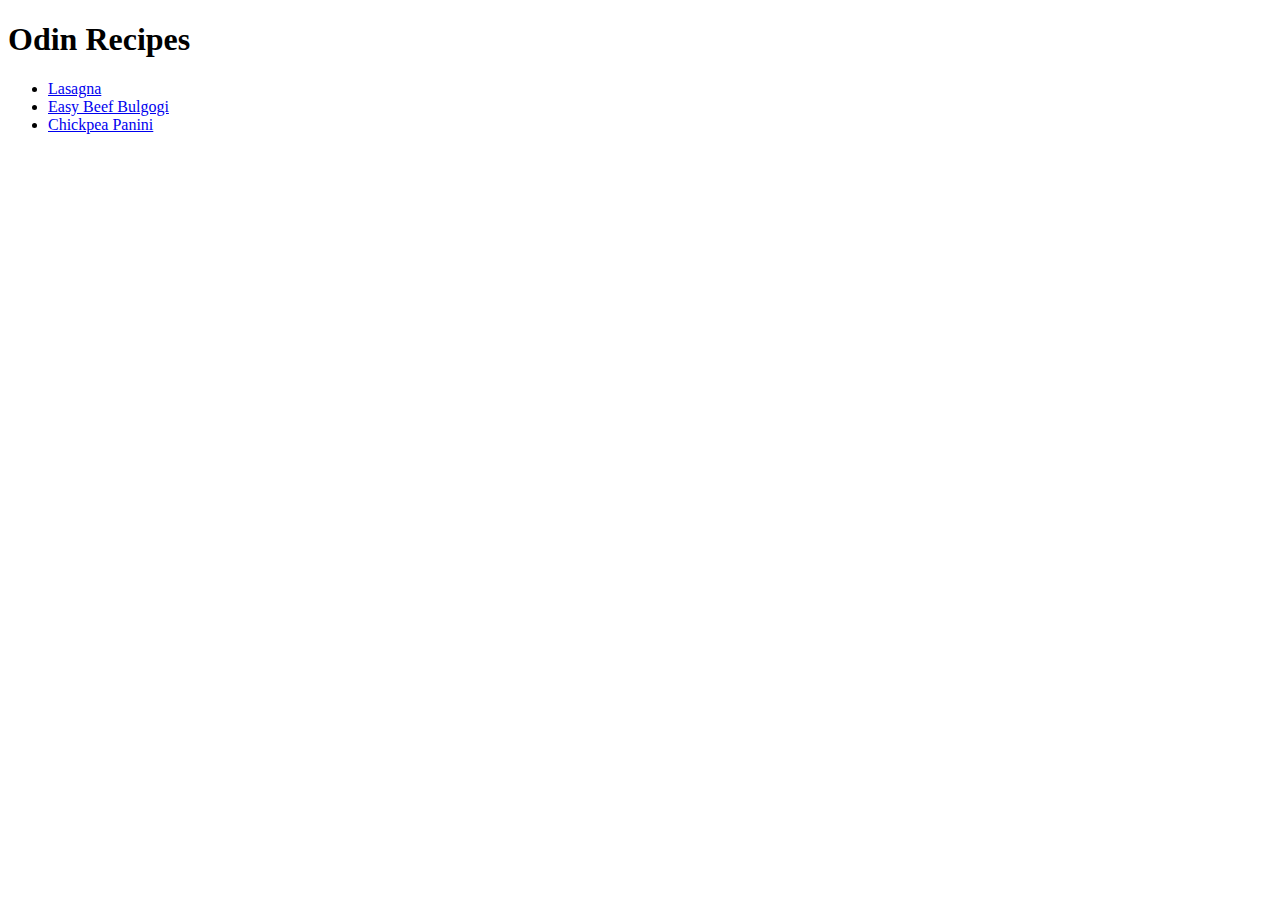
<file: index.html>
<!DOCTYPE html>
<html lang="en">
    <head>
        <meta charset="UTF-8">
        <title>Odin Recipes</title>
    </head>
    <body>
        <h1>Odin Recipes</h1>
        <ul>
            <li><a href="./pages/Lasagna.html">Lasagna</a></li>
            <li><a href="./pages/Easy_Beef_Bulgogi.html">Easy Beef Bulgogi</a></li>
            <li><a href="./pages/Chickpea_Panini.html">Chickpea Panini</a></li>
        </ul>
    </body>

</html>
</file>
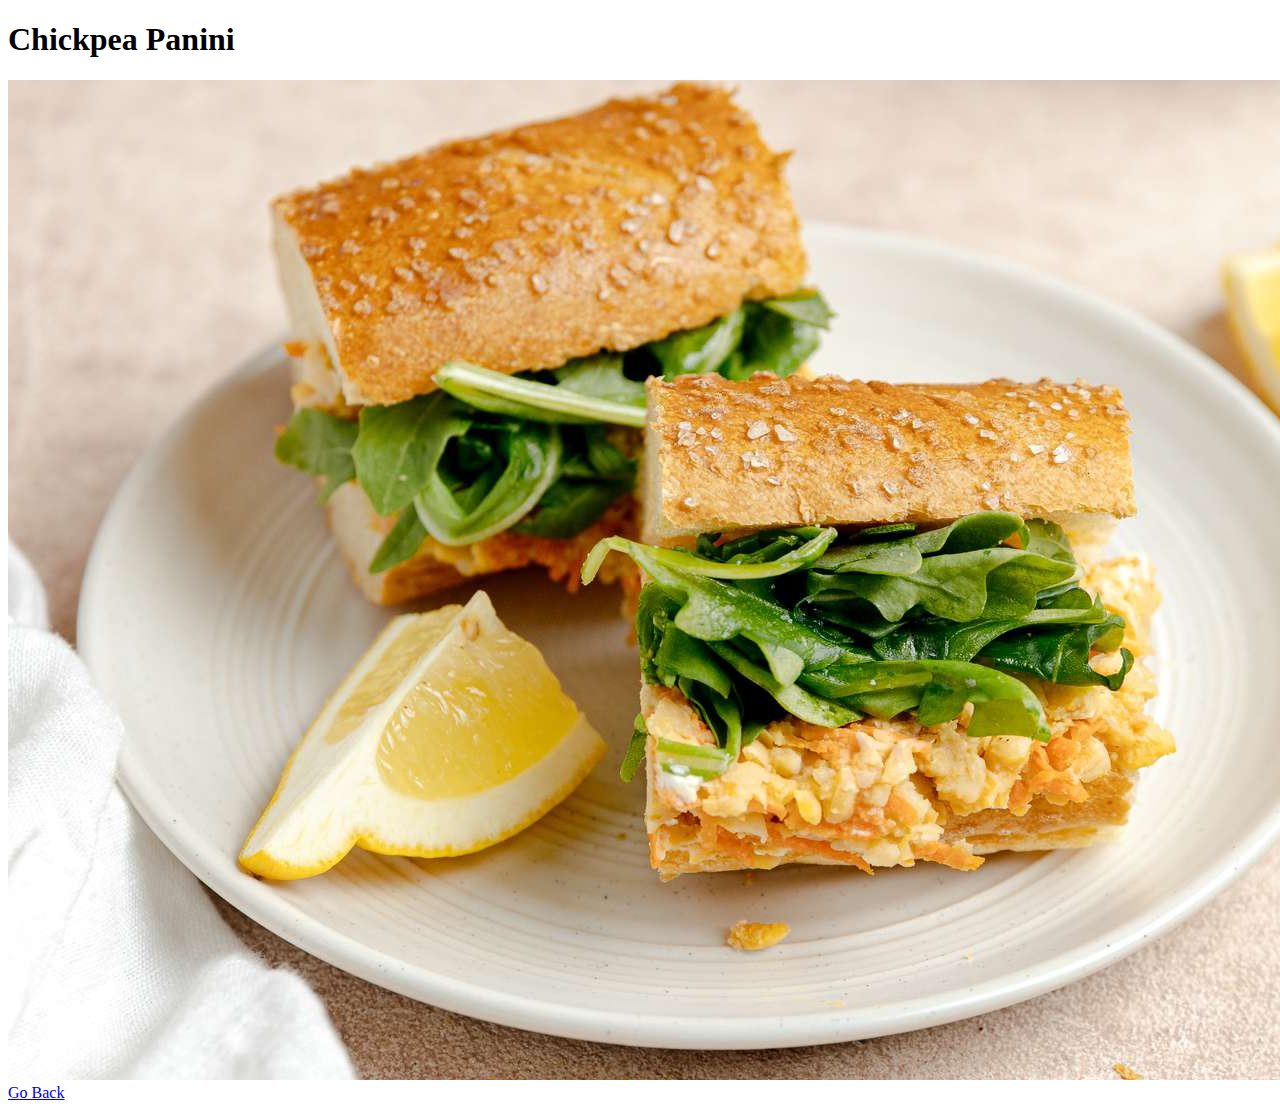
<file: pages/Chickpea_Panini.html>
<!DOCTYPE html>
<html lang="en">
    <head>
        <meta charset="UTF-8">
        <title>Chickpea Panini</title>
    </head>
    <body>
        <h1>Chickpea Panini</h1>
        <img src="../Chickpea Panini.jpg" alt="Delecious Chickpea Panini"><br>
        <a href="../index.html">Go Back</a>
    </body>
</html>
</file>
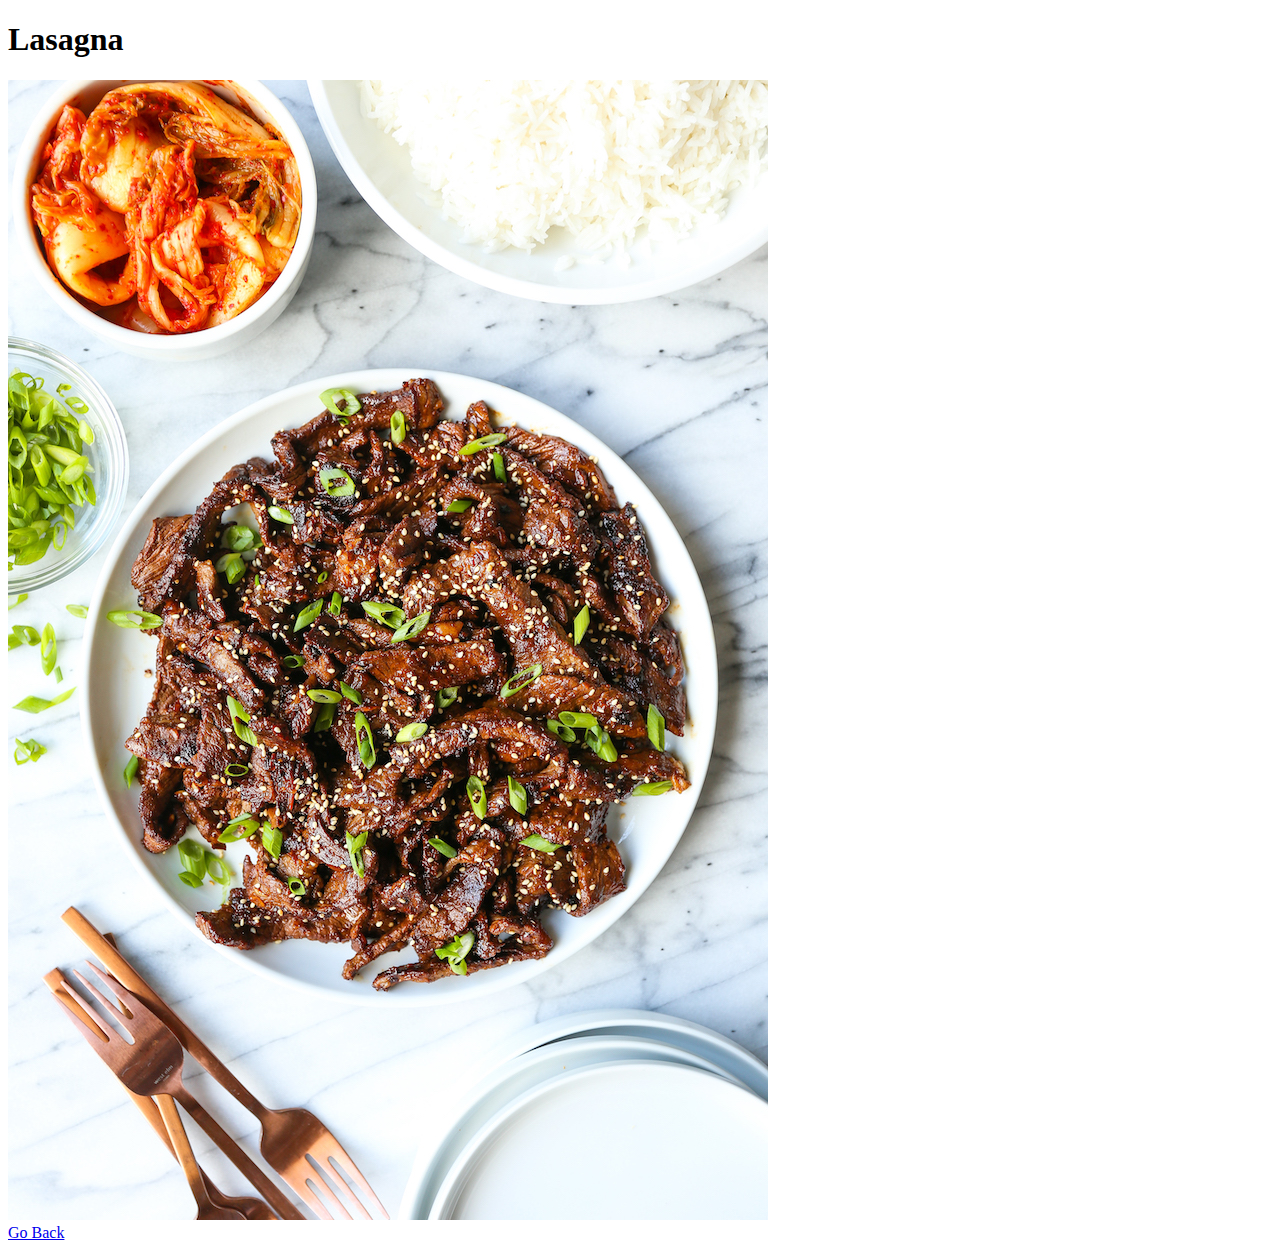
<file: pages/Easy_Beef_Bulgogi.html>
<!DOCTYPE html>
<html lang="en">
    <head>
        <meta charset="UTF-8">
        <title>Easy Beef Bulgogi</title>
    </head>
    <body>
        <h1>Lasagna</h1>
        <img src="../Easy Beef Bulgogi.jpg" alt="Delecious Beef Bulgogi"><br>
        <a href="../index.html">Go Back</a>
    </body>
</html>
</file>
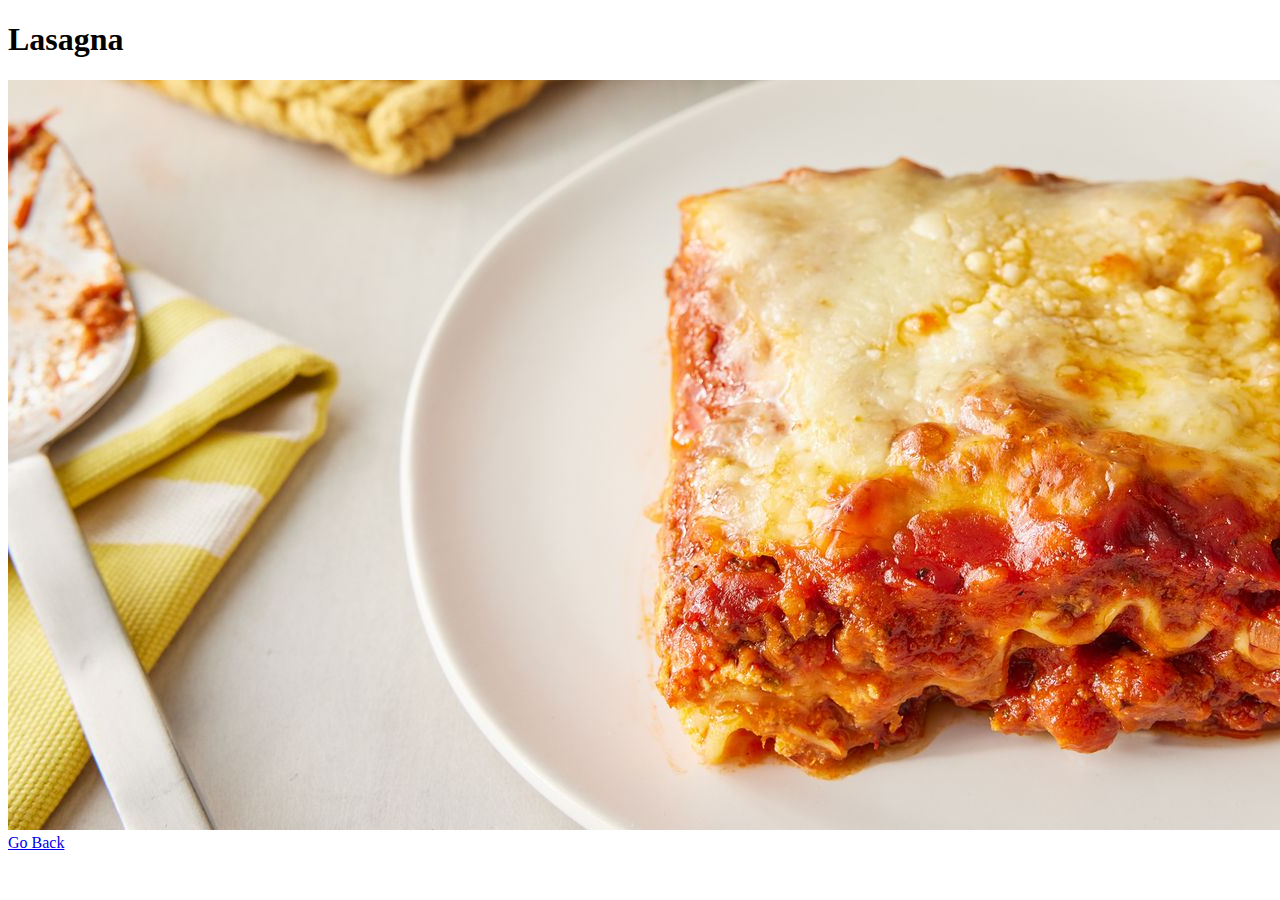
<file: pages/Lasagna.html>
<!DOCTYPE html>
<html lang="en">
    <head>
        <meta charset="UTF-8">
        <title>Lasagna</title>
    </head>
    <body>
        <h1>Lasagna</h1>
        <img src="../Lasagna.jpg" alt="Delecious Lasagna"><br>
        <a href="../index.html">Go Back</a>
    </body>
</html>
</file>
